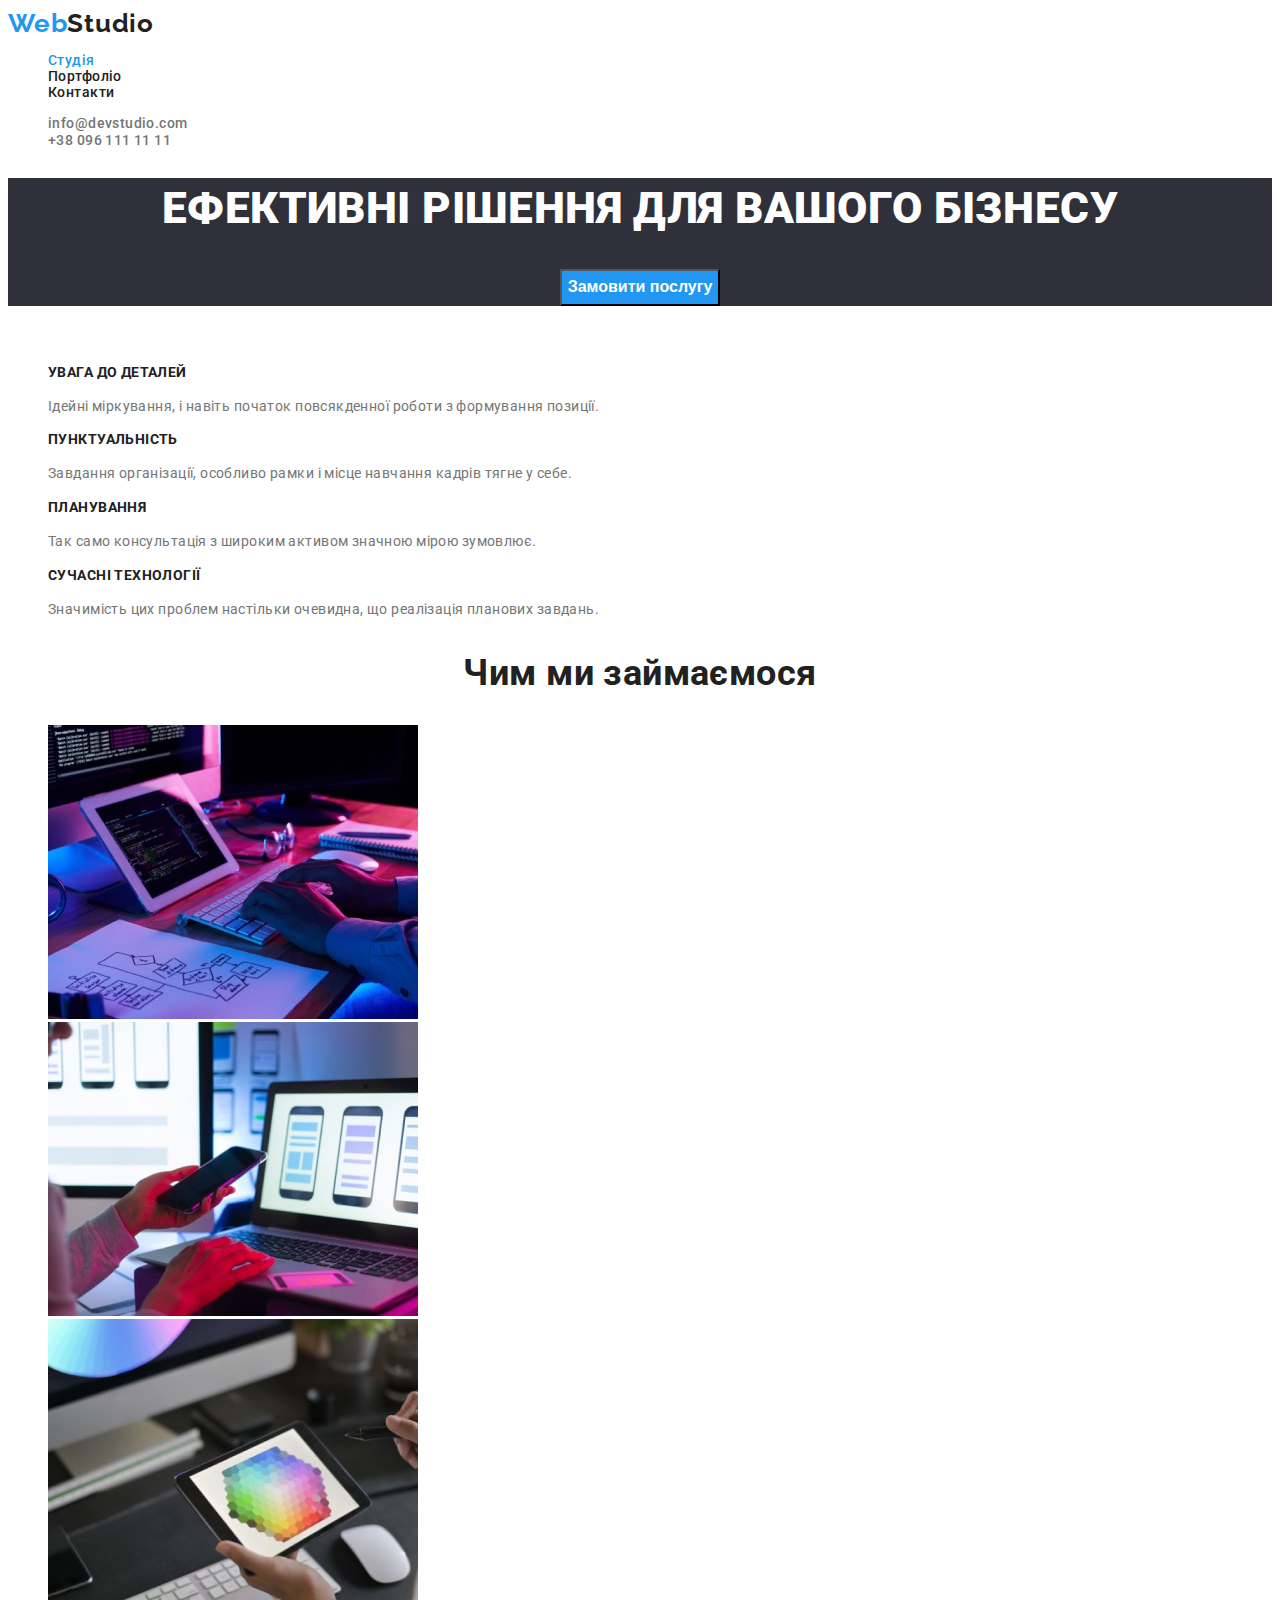
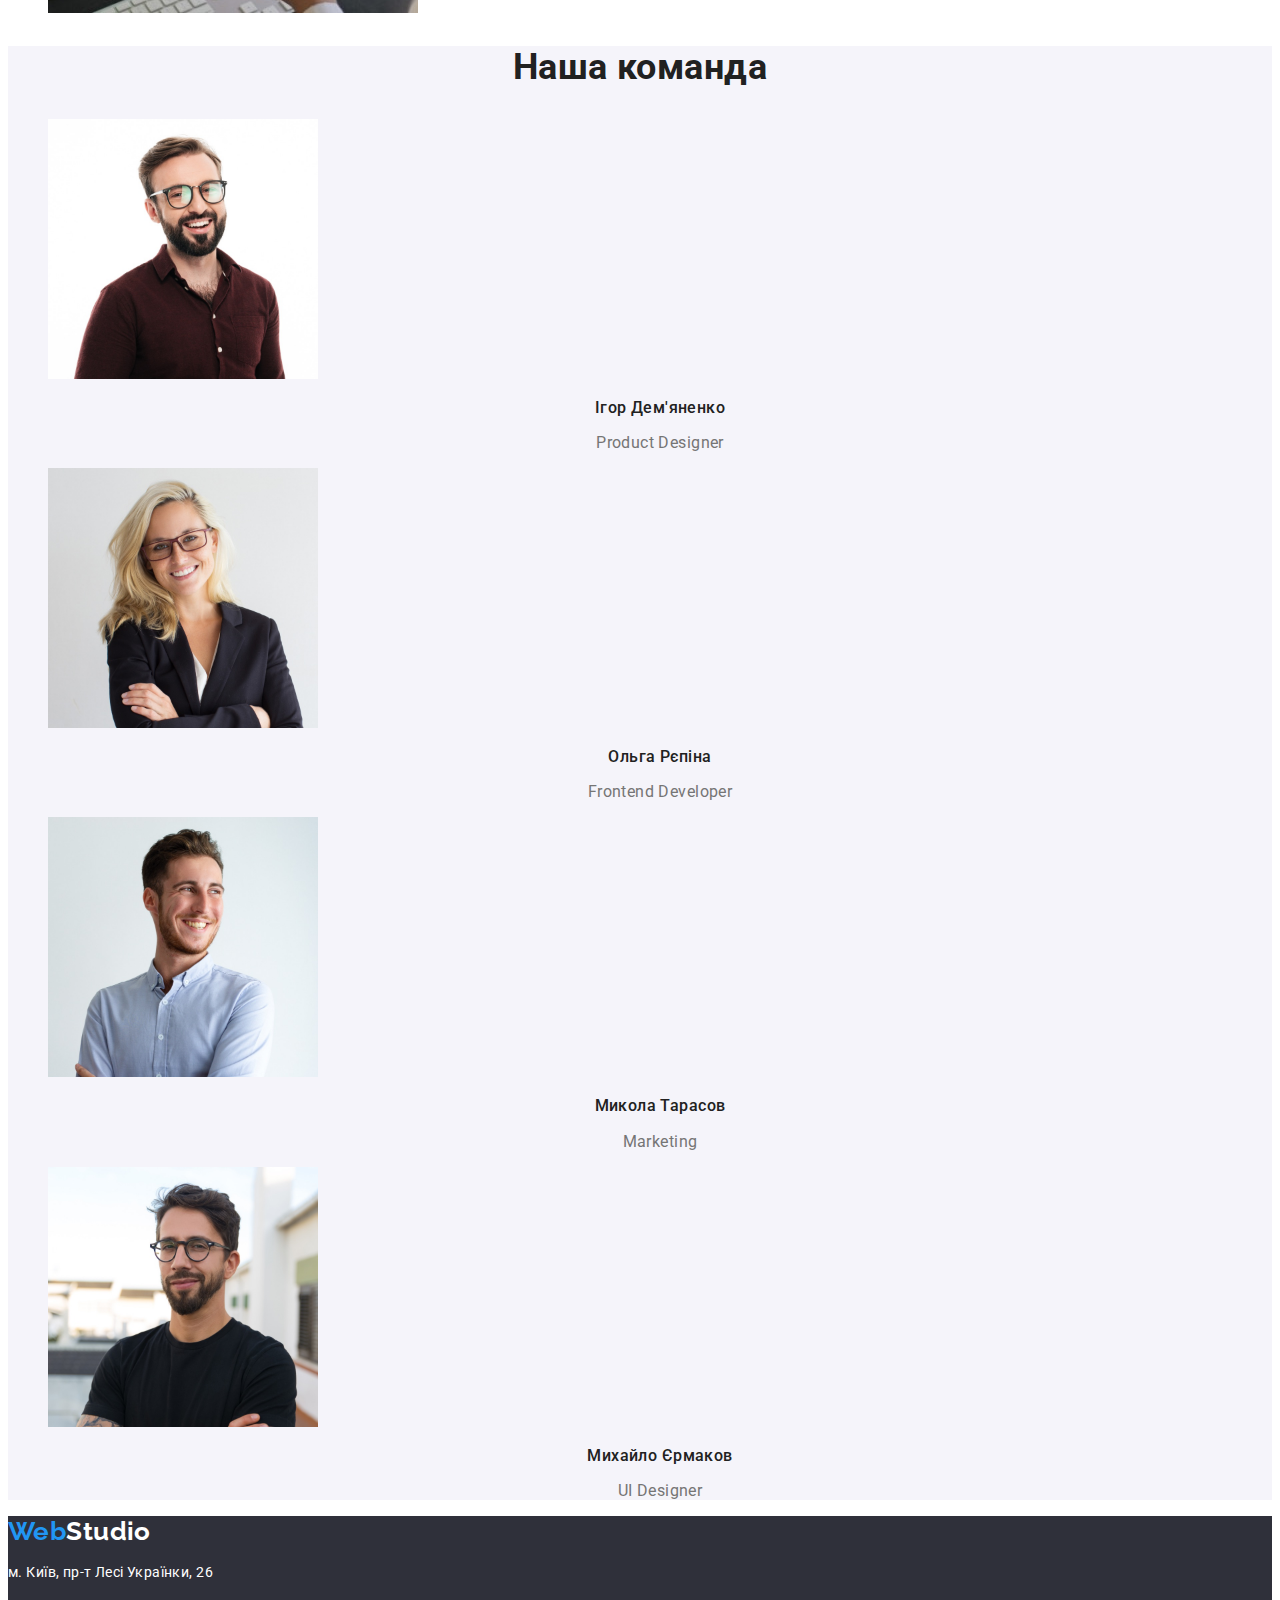
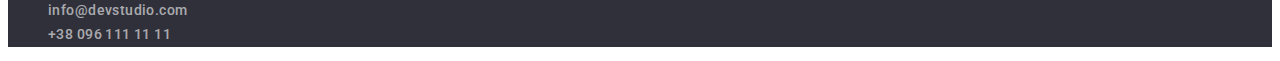
<file: index.html>
<!DOCTYPE html>
<html lang="uk">
  <head>
    <meta charset="UTF-8" />
    <meta http-equiv="X-UA-Compatible" content="IE=edge" />
    <meta name="viewport" content="width=device-width, initial-scale=1.0" />
    <title>WebStudio</title>
    <link rel="stylesheet" href="./css/styles.css" />
    <link rel="preconnect" href="https://fonts.googleapis.com" />
    <link rel="preconnect" href="https://fonts.gstatic.com" crossorigin />
    <link
      href="https://fonts.googleapis.com/css2?family=Raleway:wght@700&family=Roboto:wght@400;500;700;900&display=swap"
      rel="stylesheet"
    />
  </head>
  <body>
    <header>
      <nav>
        <a href="./index.html" class="logo link">
          <span class="accent">Web</span>Studio</a
        >
        <ul class="site-nav list">
          <li><a href="./index.html" class="link current">Студія</a></li>
          <li><a href="./portfolio.html" class="site-nav">Портфоліо</a></li>
          <li><a href="" class="site-nav">Контакти</a></li>
        </ul>
      </nav>
      <ul class="list">
        <li>
          <a href="mailto:info@devstudio.com" class="contacts"
            >info@devstudio.com</a
          >
        </li>
        <li>
          <a href="tel:+380961111111" class="contacts">+38 096 111 11 11</a>
        </li>
      </ul>
    </header>

    <main>
      <section class="hero block">
        <h1 class="hero-title">ЕФЕКТИВНІ РІШЕННЯ ДЛЯ ВАШОГО БІЗНЕСУ</h1>
        <button type="button" class="button primary">Замовити послугу</button>
      </section>

      <section class="section">
        <h2><span class="opus">Опис ефективних рішень</span></h2>
        <ul class="list">
          <li>
            <h3 class="title">УВАГА ДО ДЕТАЛЕЙ</h3>
            <p class="text">
              Ідейні міркування, і навіть початок повсякденної роботи з
              формування позиції.
            </p>
          </li>
          <li>
            <h3 class="title">ПУНКТУАЛЬНІСТЬ</h3>
            <p class="text">
              Завдання організації, особливо рамки і місце навчання кадрів тягне
              у себе.
            </p>
          </li>
          <li>
            <h3 class="title">ПЛАНУВАННЯ</h3>
            <p class="text">
              Так само консультація з широким активом значною мірою зумовлює.
            </p>
          </li>
          <li>
            <h3 class="title">СУЧАСНІ ТЕХНОЛОГІЇ</h3>
            <p class="text">
              Значимість цих проблем настільки очевидна, що реалізація планових
              завдань.
            </p>
          </li>
        </ul>
      </section>

      <section class="section">
        <h2 class="section-title">Чим ми займаємося</h2>
        <ul class="list">
          <li>
            <img
              src="./images/img.jpg"
              alt="Пишемо код на планшеті"
              width="370"
              height="294"
            />
          </li>
          <li>
            <img
              src="./images/img-2.jpg"
              alt="Тримаємо телефон"
              width="370"
              height="294"
            />
          </li>
          <li>
            <img
              src="./images/img-3.jpg"
              alt="Палітра кольорів на планшеті"
              width="370"
              height="294"
            />
          </li>
        </ul>
      </section>

      <section class="section block secondary">
        <h2 class="section-title">Наша команда</h2>
        <ul class="list">
          <li>
            <img
              src="./images/igor.jpg"
              alt="Ігор Дем'яненко"
              width="270"
              height="260"
            />
            <h3 class="title person">Ігор Дем'яненко</h3>
            <p class="prof">Product Designer</p>
          </li>
          <li>
            <img
              src="./images/olga.jpg"
              alt="Ольга Рєпіна"
              width="270"
              height="260"
            />
            <h3 class="title person">Ольга Рєпіна</h3>
            <p class="prof">Frontend Developer</p>
          </li>
          <li>
            <img
              src="./images/mukola.jpg"
              alt="Микола Тарасов"
              width="270"
              height="260"
            />
            <h3 class="title person">Микола Тарасов</h3>
            <p class="prof">Marketing</p>
          </li>
          <li>
            <img
              src="./images/muxailo.jpg"
              alt="Михайло Єрмаков"
              width="270"
              height="260"
            />
            <h3 class="title person">Михайло Єрмаков</h3>
            <p class="prof">UI Designer</p>
          </li>
        </ul>
      </section>
    </main>

    <footer class="block">
      <a href="./index.html" class="footer logo">
        <span class="accent">Web</span>Studio</a
      >

      <address class="footer">
        <p>м. Київ, пр-т Лесі Українки, 26</p>
        <ul class="list">
          <li>
            <a href="mailto:info@devstudio.com" class="contacts"
              >info@devstudio.com</a
            >
          </li>
          <li>
            <a href="tel:+380961111111" class="contacts">+38 096 111 11 11</a>
          </li>
        </ul>
      </address>
    </footer>
  </body>
</html>
</file>
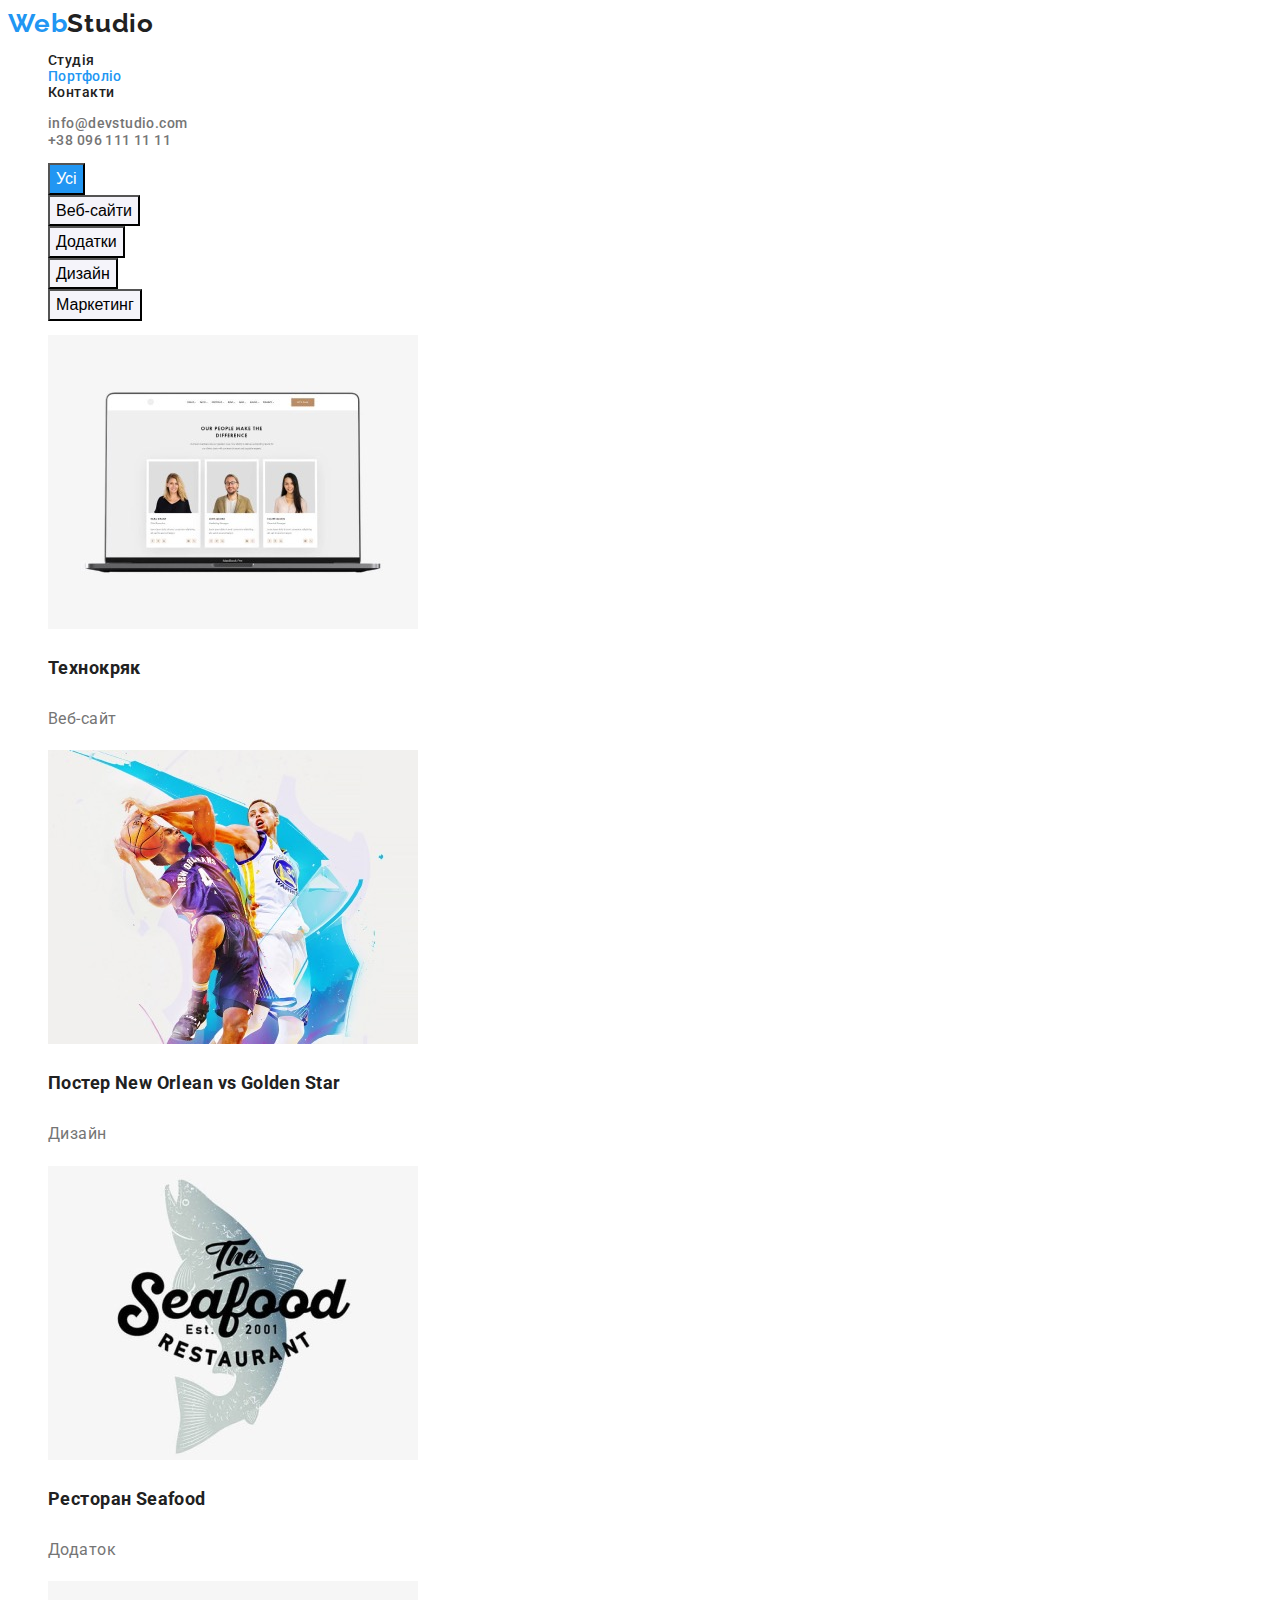
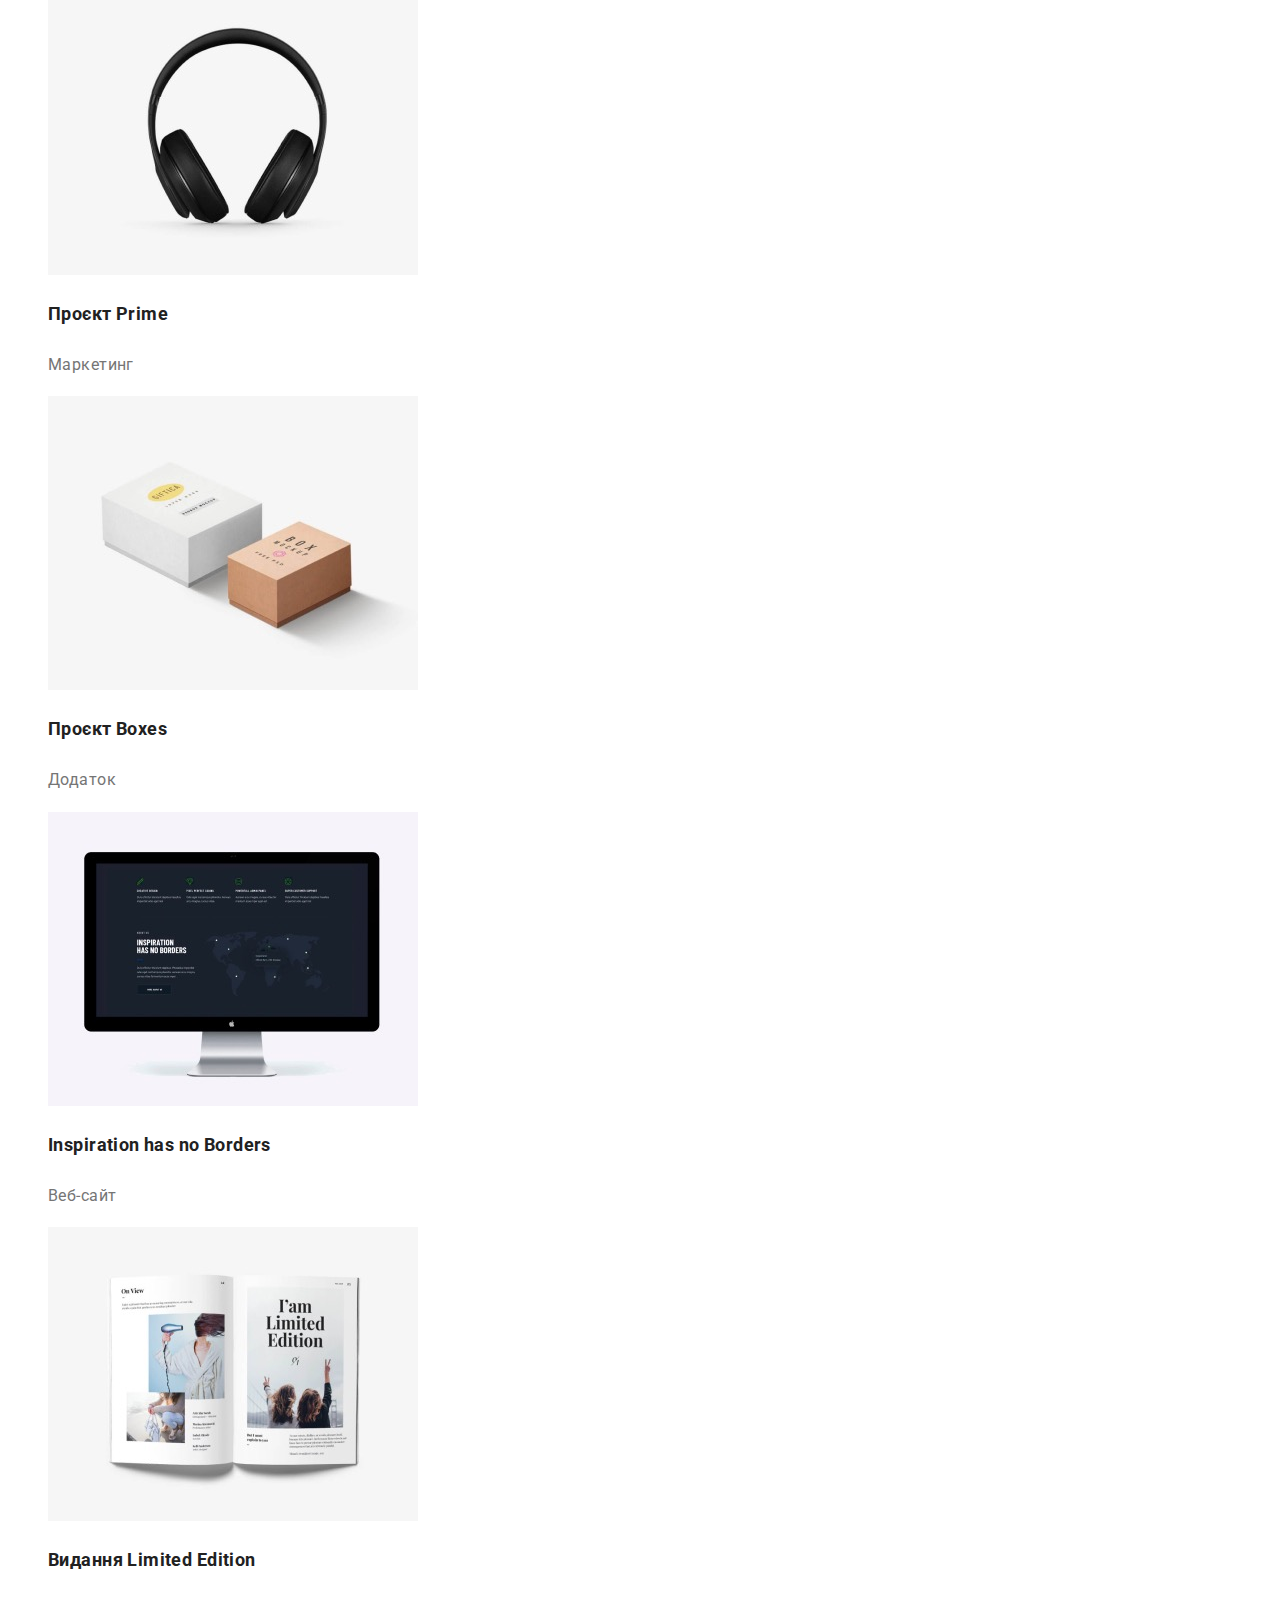
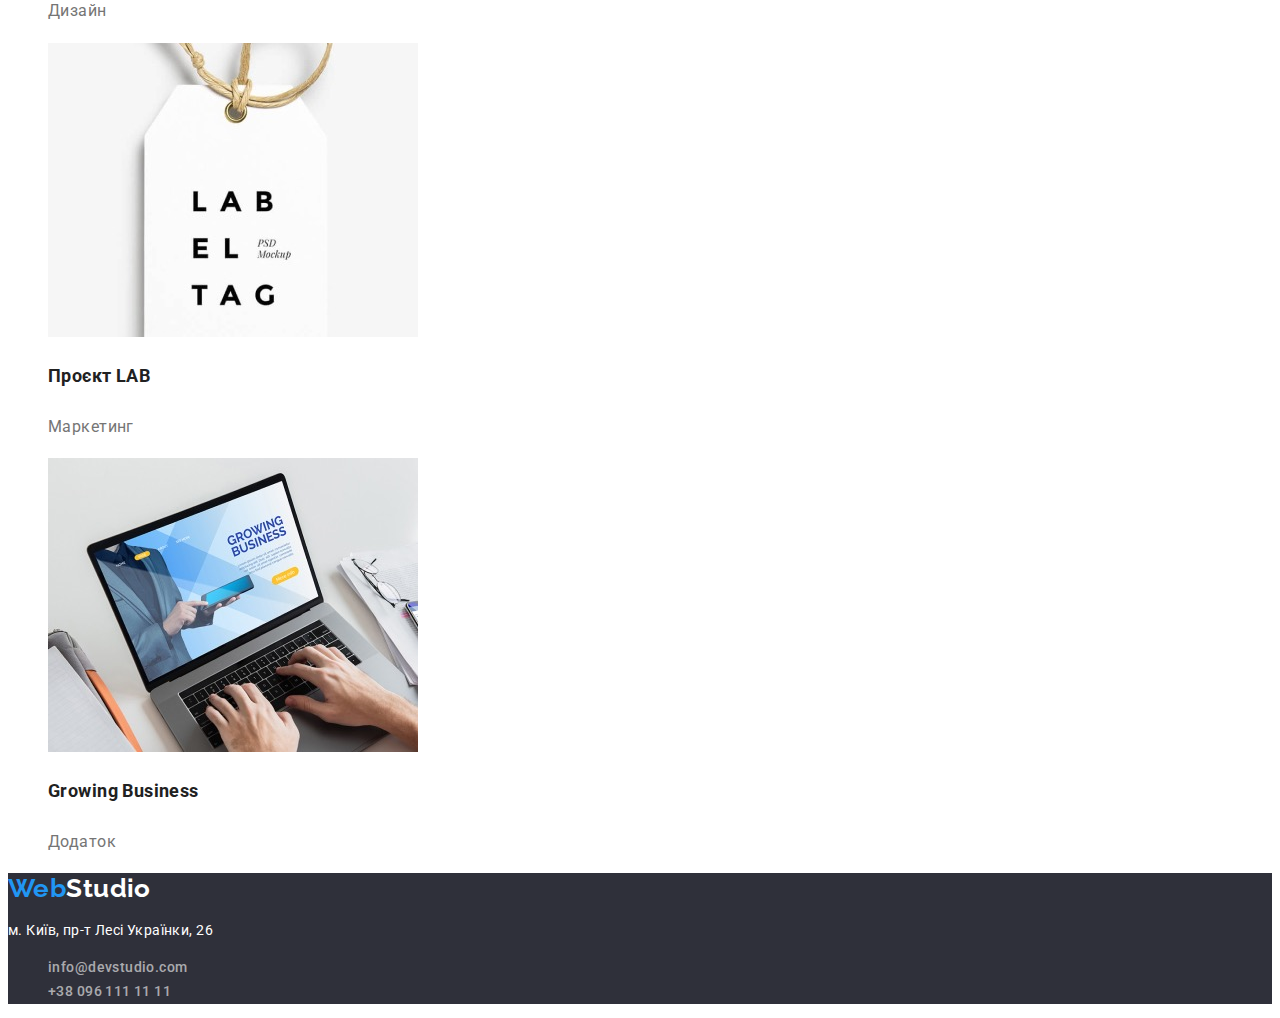
<file: portfolio.html>
<!DOCTYPE html>
<html lang="uk">
  <head>
    <meta charset="UTF-8" />
    <meta http-equiv="X-UA-Compatible" content="IE=edge" />
    <meta name="viewport" content="width=device-width, initial-scale=1.0" />
    <title>WebStudio</title>
    <link rel="stylesheet" href="./css/styles.css" />
    <link rel="preconnect" href="https://fonts.googleapis.com" />
    <link rel="preconnect" href="https://fonts.gstatic.com" crossorigin />
    <link
      href="https://fonts.googleapis.com/css2?family=Raleway:wght@700&family=Roboto:wght@400;500;700;900&display=swap"
      rel="stylesheet"
    />
  </head>

  <body class="page">
    <header>
      <nav>
        <a href="./index.html" class="logo link">
          <span class="accent">Web</span>Studio</a
        >
        <ul class="site-nav list">
          <li><a href="./index.html" class="site-nav">Студія</a></li>
          <li><a href="./portfolio.html" class="link current">Портфоліо</a></li>
          <li><a href="" class="site-nav">Контакти</a></li>
        </ul>
      </nav>
      <ul class="list">
        <li>
          <a href="mailto:info@devstudio.com" class="contacts"
            >info@devstudio.com</a
          >
        </li>
        <li>
          <a href="tel:+380961111111" class="contacts">+38 096 111 11 11</a>
        </li>
      </ul>
    </header>

    <main>
      <section>
        <ul class="list">
          <li>
            <button type="button" class="button secondary blue">Усі</button>
          </li>
          <li>
            <button type="button" class="button secondary">Веб-сайти</button>
          </li>
          <li>
            <button type="button" class="button secondary">Додатки</button>
          </li>
          <li>
            <button type="button" class="button secondary">Дизайн</button>
          </li>
          <li>
            <button type="button" class="button secondary">Маркетинг</button>
          </li>
        </ul>

        <ul class="list">
          <li>
             <a href="" class="link">
            <img 
              src="./images/img13-2.jpg"
              alt="Фото людей"
              width="370"
              height="294"
            />
            <h3 class="title-name">Технокряк</h3>
            <p class="discr">Веб-сайт</p>
          </a>

          </li>
          <li>
            <a href="" class="link">
            <img
              src="./images/img-11-2.jpg"
              alt="Волейболісти"
              width="370"
              height="294"
            />
            <h3 class="title-name">Постер New Orlean vs Golden Star</h3>
            <p class="discr">Дизайн</p>
          </a>
        </li>
          <li>
            <a href="" class="link">
            <img
              src="./images/img-10-2.jpg"
              alt="Лого ресторану"
              width="370"
              height="294"
            />
            <h3 class="title-name">Ресторан Seafood</h3>
            <p class="discr">Додаток</p>
          </a></li>
          <li>
            <a href="" class="link">
            <img
              src="./images/img-4-2.jpg"
              alt="Навушники"
              width="370"
              height="294"
            />
            <h3 class="title-name">Проєкт Prime</h3>
            <p class="discr">Маркетинг</p>
          </a></li>
          <li>
            <a href="" class="link">
            <img
              src="./images/img-5-2.jpg"
              alt="Два бокси"
              width="370"
              height="294"
            />
            <h3 class="title-name">Проєкт Boxes</h3>
            <p class="discr">Додаток</p>
          </a></li>
          <li>
            <a href="" class="link">
            <img
              src="./images/img-6-2.jpg"
              alt="Компʼютер"
              width="370"
              height="294"
            />
            <h3 class="title-name">Inspiration has no Borders</h3>
            <p class="discr">Веб-сайт</p>
          </a></li>
          <li>
            <a href="" class="link">
            <img
              src="./images/img-7-2.jpg"
              alt="Книга"
              width="370"
              height="294"
            />
            <h3 class="title-name">Видання Limited Edition</h3>
            <p class="discr">Дизайн</p>
          </a></li>
          <li>
            <a href="" class="link">
            <img
              src="./images/img-8-2.jpg"
              alt="Бірка"
              width="370"
              height="294"
            />
            <h3 class="title-name">Проєкт LAB</h3>
            <p class="discr">Маркетинг</p>
          </a></li>
          <li>
            <a href="" class="link">
            <img
              src="./images/img-9-2.jpg"
              alt="Ноутбук"
              width="370"
              height="294"
            />
            <h3 class="title-name">Growing Business</h3>
            <p class="discr">Додаток</p>
          </a></li>
        </ul>
      </section>
    </main>

    <footer class="block">
      <a href="./index.html" class="footer logo">
        <span class="accent">Web</span>Studio</a
      >
      <address class="footer">
        <p>м. Київ, пр-т Лесі Українки, 26</p>
        <ul class="list">
          <li>
            <a href="mailto:info@devstudio.com" class="contacts"
              >info@devstudio.com</a
            >
          </li>
          <li>
            <a href="tel:+380961111111" class="contacts">+38 096 111 11 11</a>
          </li>
        </ul>
      </address>
    </footer>
  </body>
</html>
</file>
<file: css/styles.css>
/* main color #757575 */
/* secondary color #212121 */
/* white  #FFFFFF */
/* accent #2196F3 */
/* background main: #2F303A */
/* background secondary  #F5F4FA */

:root {
  --primary-text-color: #757575;
  --secondary-text-color: #212121;
  --title-text-color: #ffffff;
  --accent-color: #2196f3;
  --secondary-button-color: #f5f4fa;
  --background-color-main: #2f303a;
}

body {
  color: var(--primary-text-color);
  background-color: var(--title-text-color);
  font-family: Roboto, sans-serif;
  font-size: 14px;
  letter-spacing: 0.03em;
}

.logo {
  color: var(--secondary-text-color);
  font-weight: 700;
  font-size: 26px;
  line-height: 1.2;
  font-family: 'Raleway', sans-serif;
  text-decoration: none;
}

.logo.link {
  font-weight: 700;
  font-size: 26px;
  line-height: 1.2;
  letter-spacing: 0.03em;
  color: var(--secondary-text-color) ;
  text-decoration: none;
}

.list {
  list-style: none;
}

.site-nav {
  color: var(--secondary-text-color);
  font-weight: 500;
  font-size: 14px;
  line-height: 1.14;
  text-decoration: none;
}

.site-nav .list {
  color: var(--secondary-text-color);
  font-weight: 500;
  font-size: 14px;
  line-height: 1.14;
  text-decoration: none;
}

.site-nav:hover,
.site-nav:focus {
  color: var(--accent-color);
}

.site-nav .link {
  color: var(--accent-color);
  text-decoration: none;
}

.site-nav .link:hover,
.site-nav .link:focus {
    color: var(--primary-text-color);
    
}
.site-nav .link.current {
  color: var(--accent-color);
}

.contacts {
  color: var(--primary-text-color);
  font-weight: 500;
font-size: 14px;
line-height: 1.14;
  text-decoration: none;
}

.contacts:hover,
.contacts:focus {
  color: var(--accent-color);
}

.hero-title {
  color: var(--title-text-color);
  font-size: 44px;
  line-height: 1.4;
  font-weight: 900;
  text-align: center;
}
   
.block {
    background-color: var(--background-color-main);
}

.block.secondary {
background-color: var(--secondary-button-color);
}

.section-title {
  color: var(--secondary-text-color);
  font-weight: 700;
  font-size: 36px;
  line-height: 1.2;
  text-align: center;
}

.title {
  color: var(--secondary-text-color);
  font-weight: 700;
  font-size: 14px;
  line-height: 1.14;
}

.text {
  font-size: 14px;
  line-height: 1.7;
}

.opus {
    color: var(--title-text-color);
}
.person {
    text-align: center;
  font-weight: 500;
  font-size: 16px;
  line-height: 1.2;
}

.prof {
    text-align: center;
  font-size: 16px;
  line-height: 1.2;
}

.link {
  text-decoration: none;
}

.title-name {
  color: var(--secondary-text-color);
  font-weight: 700;
  font-size: 18px;
  line-height: 2;
  text-decoration: none;
}

.discr {
  color: var(--primary-text-color);
  font-size: 16px;
  line-height: 1.9;
  text-decoration: none;
}

.button.primary {
  color: var(--title-text-color);
  background-color: var(--accent-color);
  font-weight: 700;
  font-size: 16px;
  line-height: 1.9;
  margin: 0 auto;
  display: block;
  cursor: pointer;
}

.button.secondary {
  background-color: var(--secondary-button-color);
  font-weight: 500;
  font-size: 16px;
  line-height: 1.6;
  cursor: pointer;
}

.button.secondary.blue {
  background-color: var(--accent-color);
  color: var(--title-text-color);
}

.accent {
  color: var(--accent-color);
}

.button.secondary:hover,
.button.secondary:focus {
  color: var(--title-text-color);
  background-color: var(--accent-color);
}

.footer {
  color: var(--title-text-color);
  font-style: normal;
  font-size: 14px;
  line-height: 1.7;
  text-decoration: none;
}

footer .logo {
  font-family: Raleway;
  color: var(--title-text-color);
  font-weight: 700;
  font-size: 26px;
  line-height: 1.2;
}

footer .contacts {
  font-size: 14px;
line-height: 1.7;
letter-spacing: 0.03em;
color: rgba(255, 255, 255, 0.6);
}
</file>
